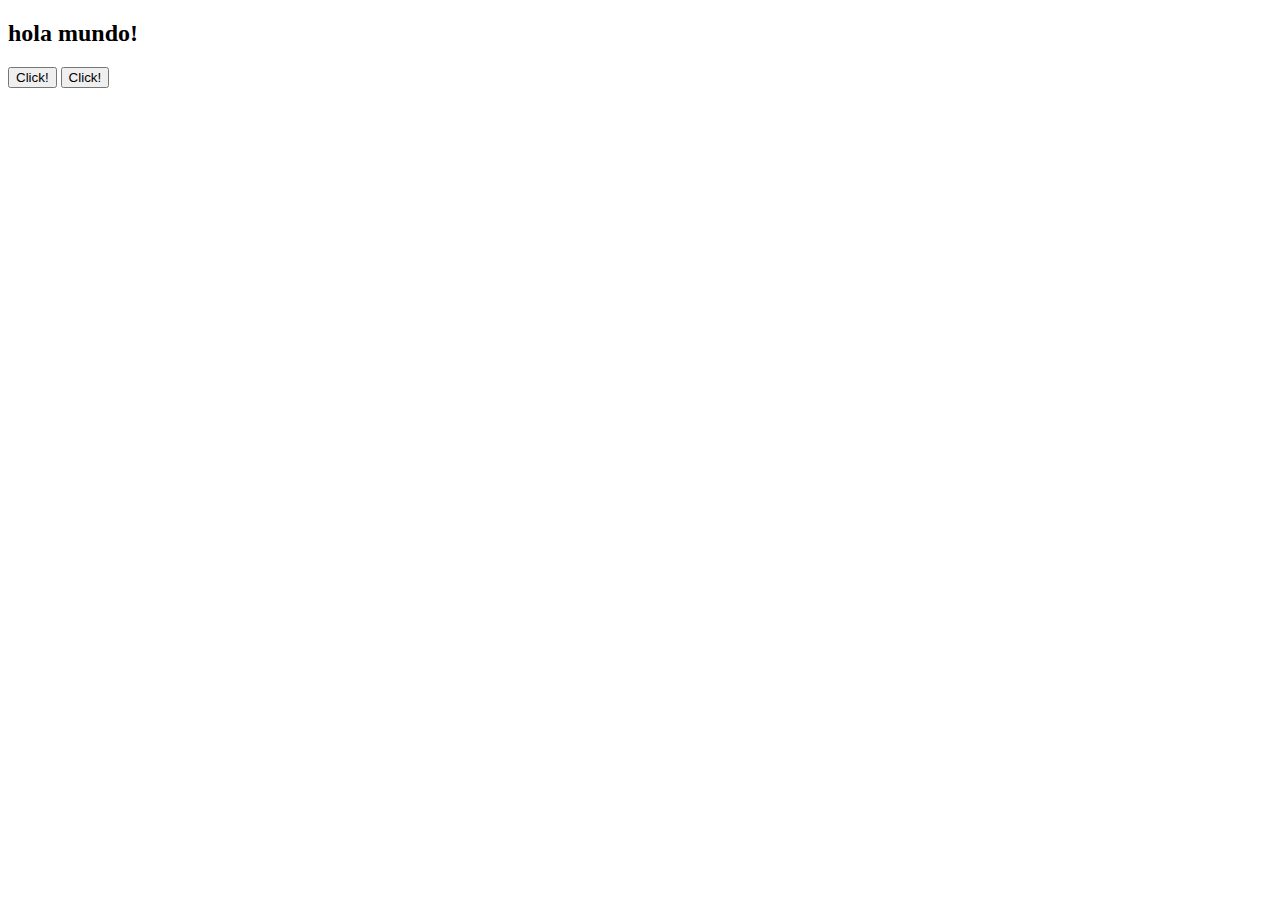
<file: 01.09/index.html>
<!DOCTYPE html>
<html lang="en">
<head>
    <meta charset="UTF-8">
    <meta name="viewport" content="width=device-width, initial-scale=1.0">
    <title>intro a js</title>
    <link rel="stylesheet" href="css/estilos.css">
</head>
<body>
    
    <script> 

        var nombre = ""
        if(nombre == ""){
            document.write("<h2>hola mundo!</h2>")
        }
        else{
            document.write("<h2>hola " + nombre + "!</h2>")
        }

        //alert("hola soy una alerta")

    </script> 
    
    <button onclick="document.write('hola desde boton')">Click!</button>
    <button onclick="saludar()">Click!</button> <!-- forma correcta -->

    <script src="js/script.js"> </script>

    <h1 id="saludo"></h1>

</body>
</html>
</file>
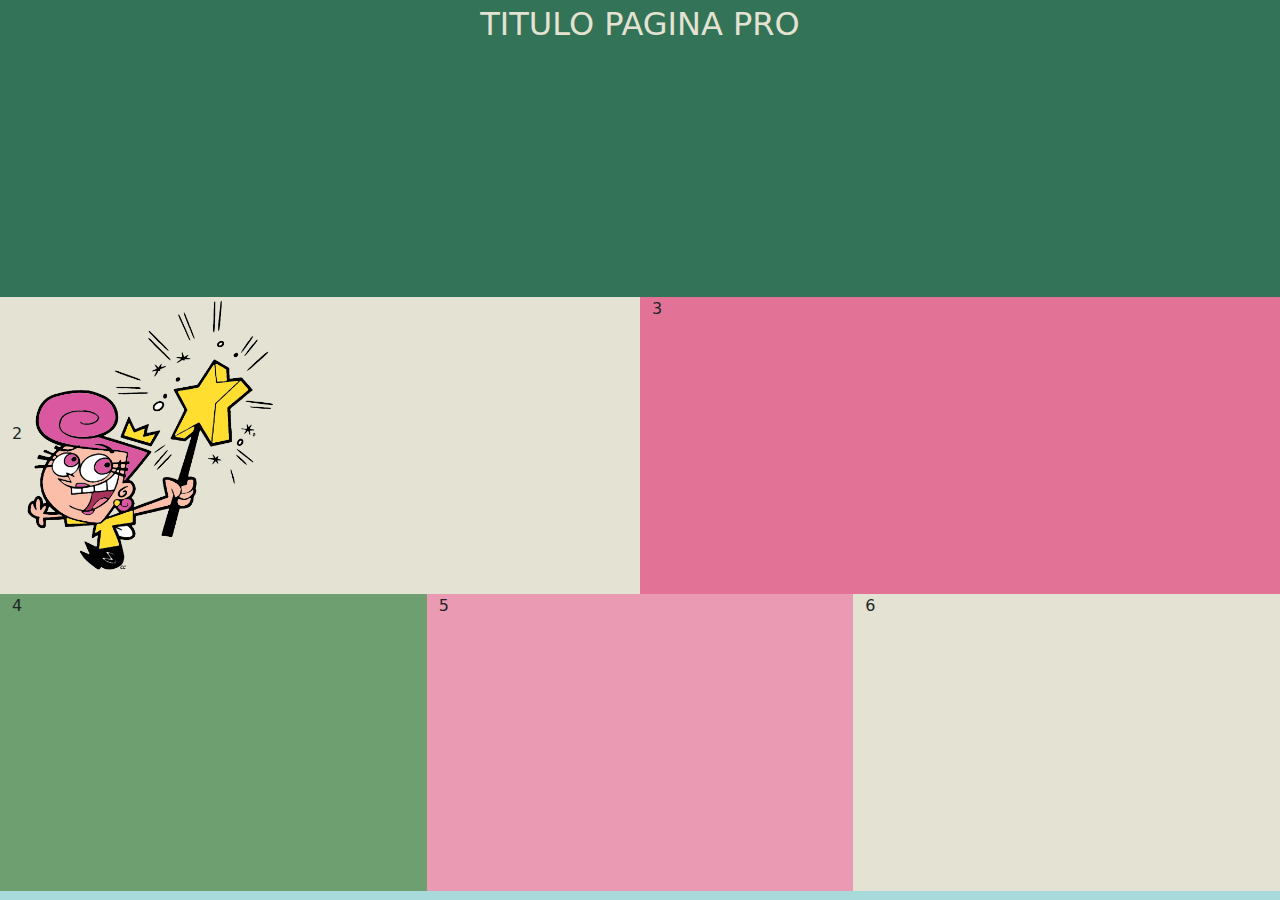
<file: 26.08/index.html>
<!DOCTYPE html>
<html lang="en">

<head>
    <meta charset="UTF-8">
    <meta name="viewport" content="width=device-width, initial-scale=1.0">
    <title>Document</title>
    <link rel="stylesheet" href="css/bootstrap.css">
    <link rel="stylesheet" href="css/misestilos.css">
</head>

<body>
    <div class="container-fluid"> <!-- div.container -->

        <header class="row"> <!-- div.row*3 -->

            <section id="uno" class="col">TITULO PAGINA PRO</section>
        </header>
        <div class="row">

            <section id="dos" class="col">2
                <img src="img/wanda3.png" width="250" alt="">
            </section>
            <section id="tres" class="col">3</section>
        </div>

        <footer class="row">

            <!-- section.col*3 -->
            <section id="cuatro" class="col-xs-12 col-md-4">4</section>
            <section id="cinco" class="col-xs-12 col-md-4">5</section>
            <section id="seis" class="col-xs-12 col-md-4">6</section>
        </footer>
    </div>


    <script src="js/bootstrap.js"></script>
</body>

</html>
</file>
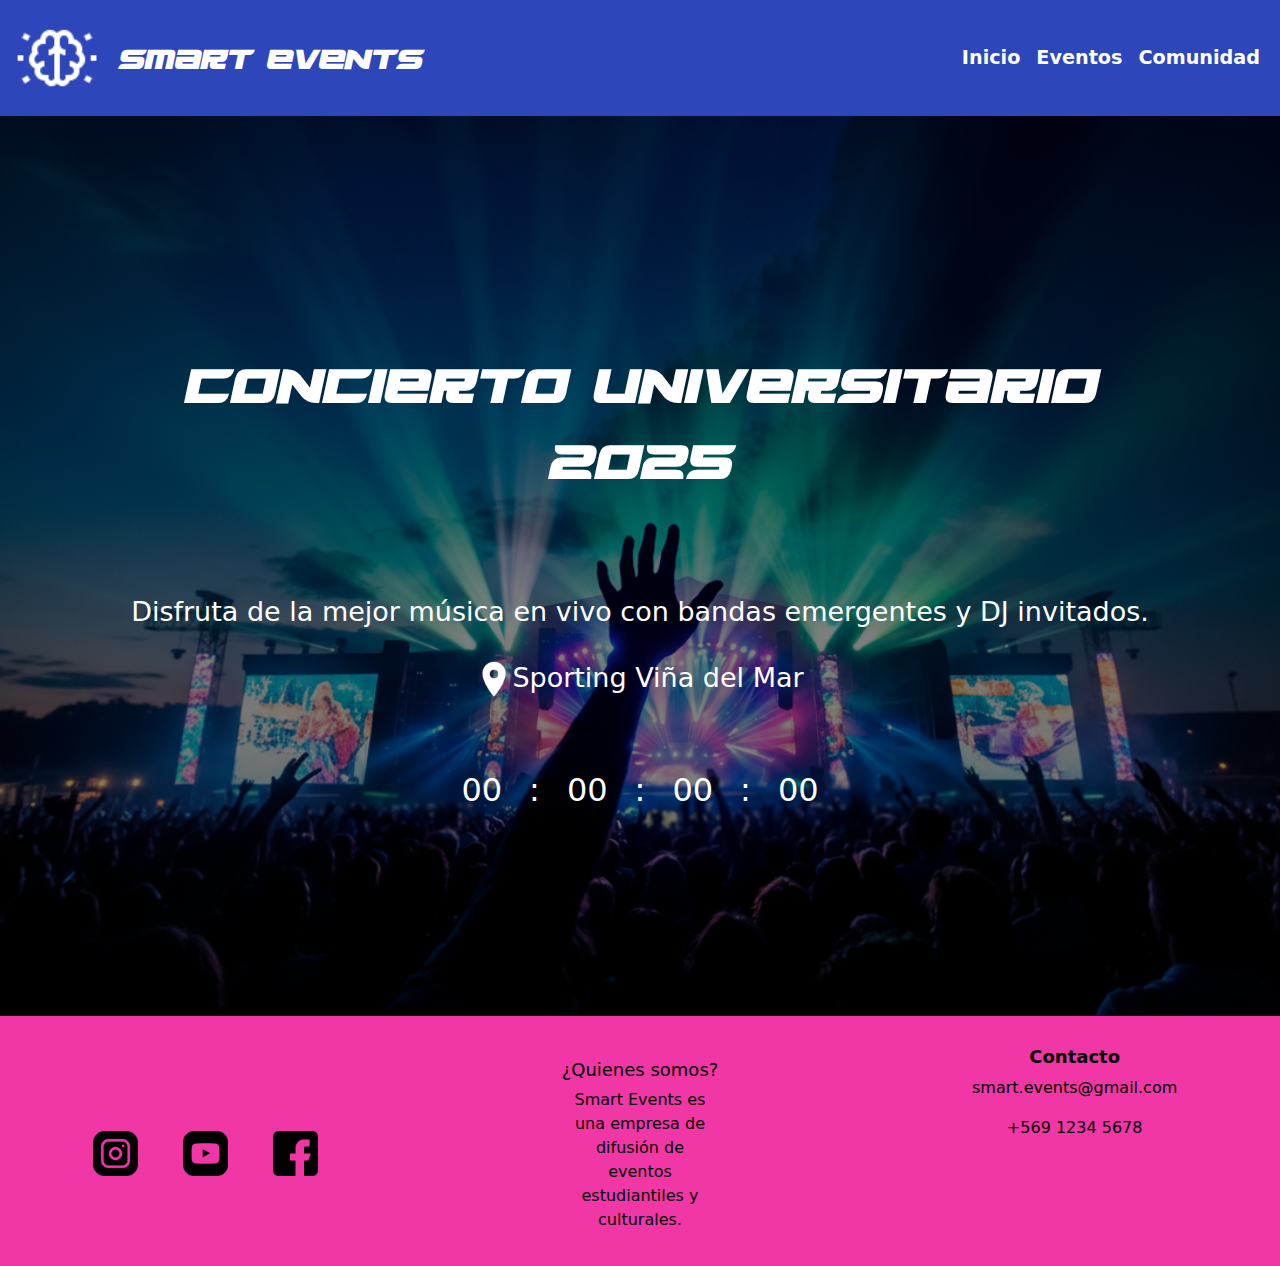
<file: C1.3/index.html>
<!DOCTYPE html>
<html lang="es">
<head>
  <meta charset="utf-8" />
  <meta name="viewport" content="width=device-width, initial-scale=1" />
  <title>Smart Events</title>

  <link
    href="https://cdn.jsdelivr.net/npm/bootstrap@5.3.3/dist/css/bootstrap.min.css"
    rel="stylesheet">

  <link rel="stylesheet" href="css/estilos.css">
</head>
<body>

    <!-------------------------- HEADER ---------------------------->
    <header>
        <nav class="navbar navbar-expand-lg">
            <div class="container-fluid">

                <!-- LOGO -->

                <a class="navbar-brand" href="index.html">
                    <img id="logo" src="img/icons8-creatividad-64.png" alt="logo smart events">
                </a>
                <div id="titulo-header">SMART EVENTS</div>

                <!-- HAMBURGUESA -->
                <button class="navbar-toggler collapsed" type="button" data-bs-toggle="collapse" data-bs-target="#navegacion">
                    <img src="img/icons8-menú-24.png" width="35" alt="boton de menu"> 
                </button>

                <!-- MENU DESPLEGABLE -->
                <div class="collapse navbar-collapse" id="navegacion">
                    <ul id="lista" class="navbar-nav">
                        <li class="item"><a class="nav-link active" href="index.html">Inicio</a></li>
                        <li class="item"><a class="nav-link" href="eventos.html">Eventos</a></li>
                        <li class="item"><a class="nav-link" href="comunidad.html">Comunidad</a></li>
                    </ul>
                </div>
            </div>
 
        </nav>
    </header>

    <!------------------------- HERO ------------------------->

  <section>
    <div class="hero">
      <h1>CONCIERTO UNIVERSITARIO 2025</h1>
      <h3>Disfruta de la mejor música en vivo con bandas emergentes y DJ invitados.
        <br>
        <br>
        <p> <img src="img/ubicacion.png" alt="ubicacion">Sporting Viña del Mar</p>
      </h3>

        <!-- CUENTA REGRESIVA -->
      <div id="cuenta">
        <div class="contador">
          <p id="dias">00</p>
        </div>
        <p class="puntos">:</p>
        <div class="contador">
          <p id="horas">00</p>
        </div>
        <p class="puntos">:</p>
        <div class="contador">
          <p id="minutos">00</p>
        </div>
        <p class="puntos">:</p>
        <div class="contador">
          <p id="segundos">00</p>
        </div>
      </div>
    </div>
  </section>
  <!------------------------- FOOTER ---------------------------->

  <footer>
    <div class="row">
      <div class="col-sm-12 col-md-12 col-lg-4 mt-md-4" id="redes">
        <img src="img/instagram.png" alt="logo instagram">
        <img src="img/youtube.png" alt="logo youtube">
        <img src="img/facebook.png" alt="logo facebook">
      </div>

      <div class="col-sm-12 col-md-6 col-lg-4">
        <h2>¿Quienes somos?</h2>
        <p>Smart Events es una empresa de difusión de eventos estudiantiles y culturales.</p>
      </div>
        <div class="col-sm-12 col-md-6 col-lg-4">
          <h1>Contacto</h1>
          <p>smart.events@gmail.com</p>
          <p>+569 1234 5678</p>
        </div>
    </div>
  </footer>

  <script
    src="https://cdn.jsdelivr.net/npm/bootstrap@5.3.3/dist/js/bootstrap.bundle.min.js">
  </script>

  <script src="js/script.js"></script>
</body>
</html>
</file>
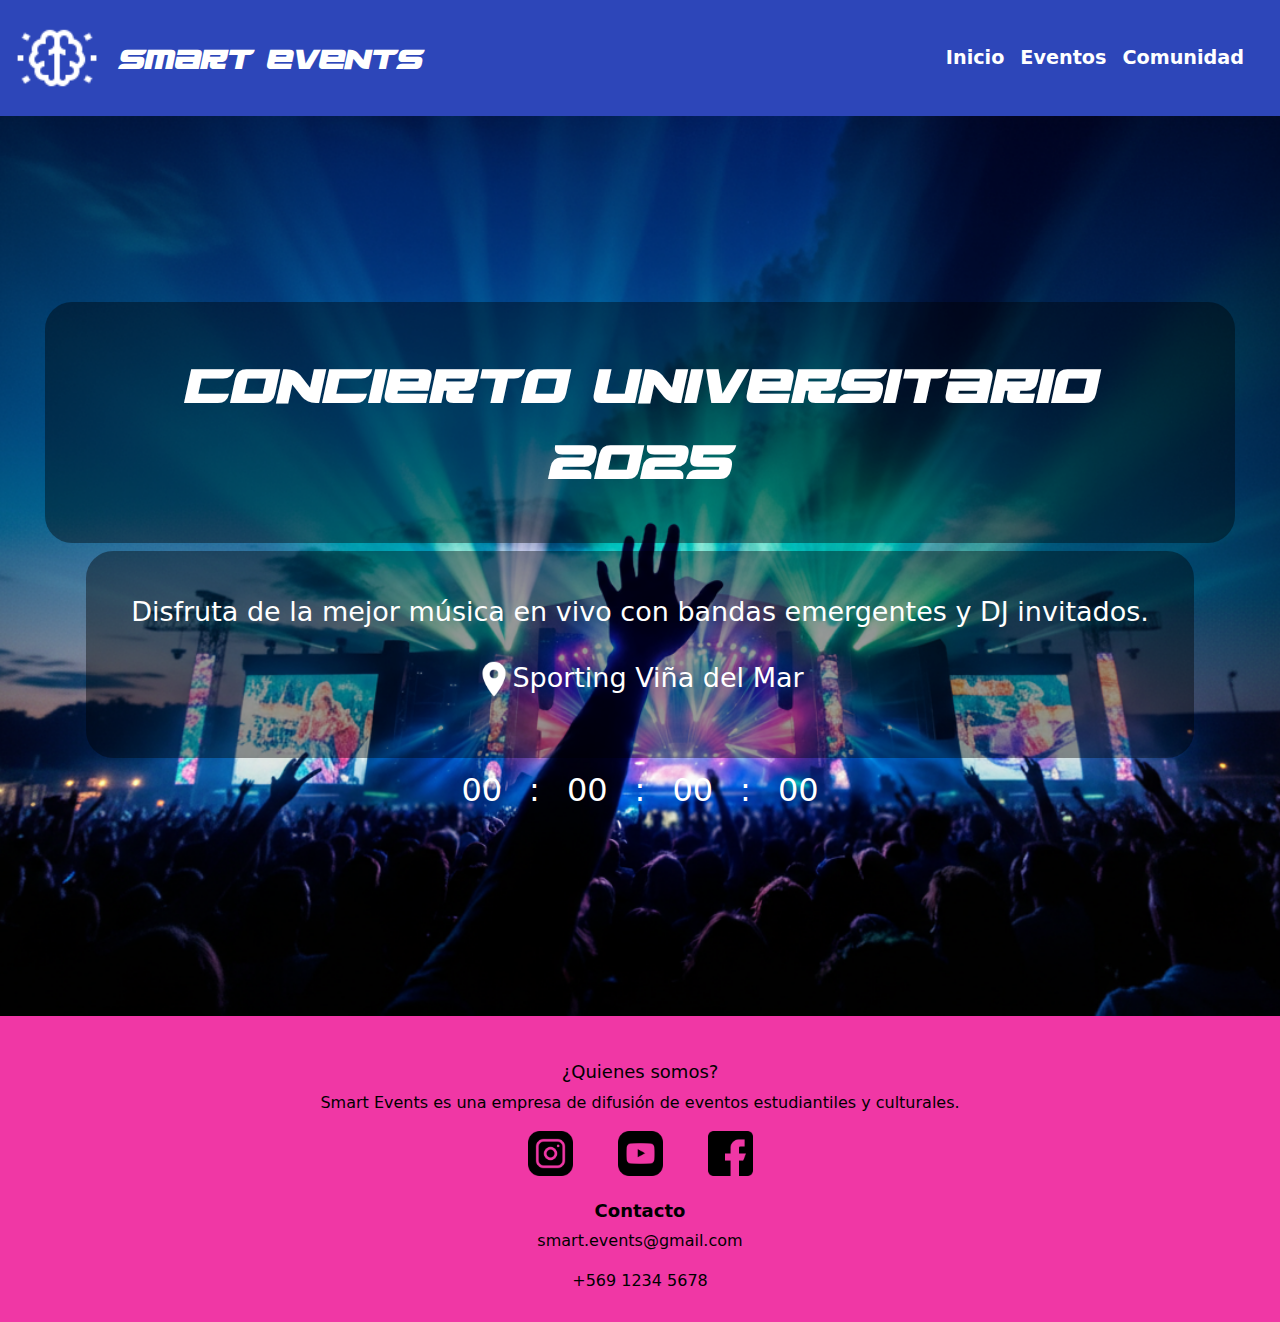
<file: certamen1.2/index.html>
<!DOCTYPE html>
<html lang="es">
<head>
  <meta charset="utf-8" />
  <meta name="viewport" content="width=device-width, initial-scale=1" />
  <title>Smart Events</title>

  <link
    href="https://cdn.jsdelivr.net/npm/bootstrap@5.3.3/dist/css/bootstrap.min.css"
    rel="stylesheet">

  <link rel="stylesheet" href="css/estilos.css">
</head>
<body>

    <!-------------------------- HEADER ---------------------------->
    <header>
        <nav class="navbar navbar-expand-lg">
            <div class="container-fluid">

                <!-- LOGO -->

                <a class="navbar-brand" href="index.html">
                    <img id="logo" src="img/icons8-creatividad-64.png" alt="logo smart events">
                </a>
                <div id="titulo-header">SMART EVENTS</div>

                <!-- HAMBURGUESA -->
                <button class="navbar-toggler collapsed" type="button" data-bs-toggle="collapse" data-bs-target="#navegacion">
                    <img src="img/icons8-menú-24.png" width="35" alt="boton de menu"> 
                </button>

                <!-- MENU DESPLEGABLE -->
                <div class="collapse navbar-collapse" id="navegacion">
                    <ul id="lista" class="navbar-nav">
                        <li class="item"><a class="nav-link active" href="index.html">Inicio</a></li>
                        <li class="item"><a class="nav-link" href="eventos.html">Eventos</a></li>
                        <li class="item"><a class="nav-link" href="comunidad.html">Comunidad</a></li>
                        <li class="item"><a class="nav-link disabled" aria-disabled="true"></a></li>
                    </ul>
                </div>
            </div>
 
        </nav>
    </header>

    <!------------------------- HERO ------------------------->

  <section>
    <div class="hero">
      <h1>CONCIERTO UNIVERSITARIO 2025</h1>
      <h3>Disfruta de la mejor música en vivo con bandas emergentes y DJ invitados.
        <br>
        <br>
        <p> <img src="img/ubicacion.png" alt="ubicacion">Sporting Viña del Mar</p>
      </h3>

        <!-- CUENTA REGRESIVA -->
      <div id="cuenta">
        <div class="contador">
          <p id="dias">00</p>
        </div>
        <p class="puntos">:</p>
        <div class="contador">
          <p id="horas">00</p>
        </div>
        <p class="puntos">:</p>
        <div class="contador">
          <p id="minutos">00</p>
        </div>
        <p class="puntos">:</p>
        <div class="contador">
          <p id="segundos">00</p>
        </div>
      </div>
    </div>
  </section>
  <!------------------------- FOOTER ---------------------------->

  <footer>
    <div>
      <h2>¿Quienes somos?</h2>
      <p>Smart Events es una empresa de difusión de eventos estudiantiles y culturales.</p>
      <div id="redes">
        <img src="img/instagram.png" alt="logo instagram">
        <img src="img/youtube.png" alt="logo youtube">
        <img src="img/facebook.png" alt="logo facebook">
      </div>
      <br>
      <h1>Contacto</h1>
      <p>smart.events@gmail.com</p>
      <p>+569 1234 5678</p>
    </div>
  </footer>

  <script
    src="https://cdn.jsdelivr.net/npm/bootstrap@5.3.3/dist/js/bootstrap.bundle.min.js">
  </script>

  <script src="js/script.js"></script>
</body>
</html>
</file>
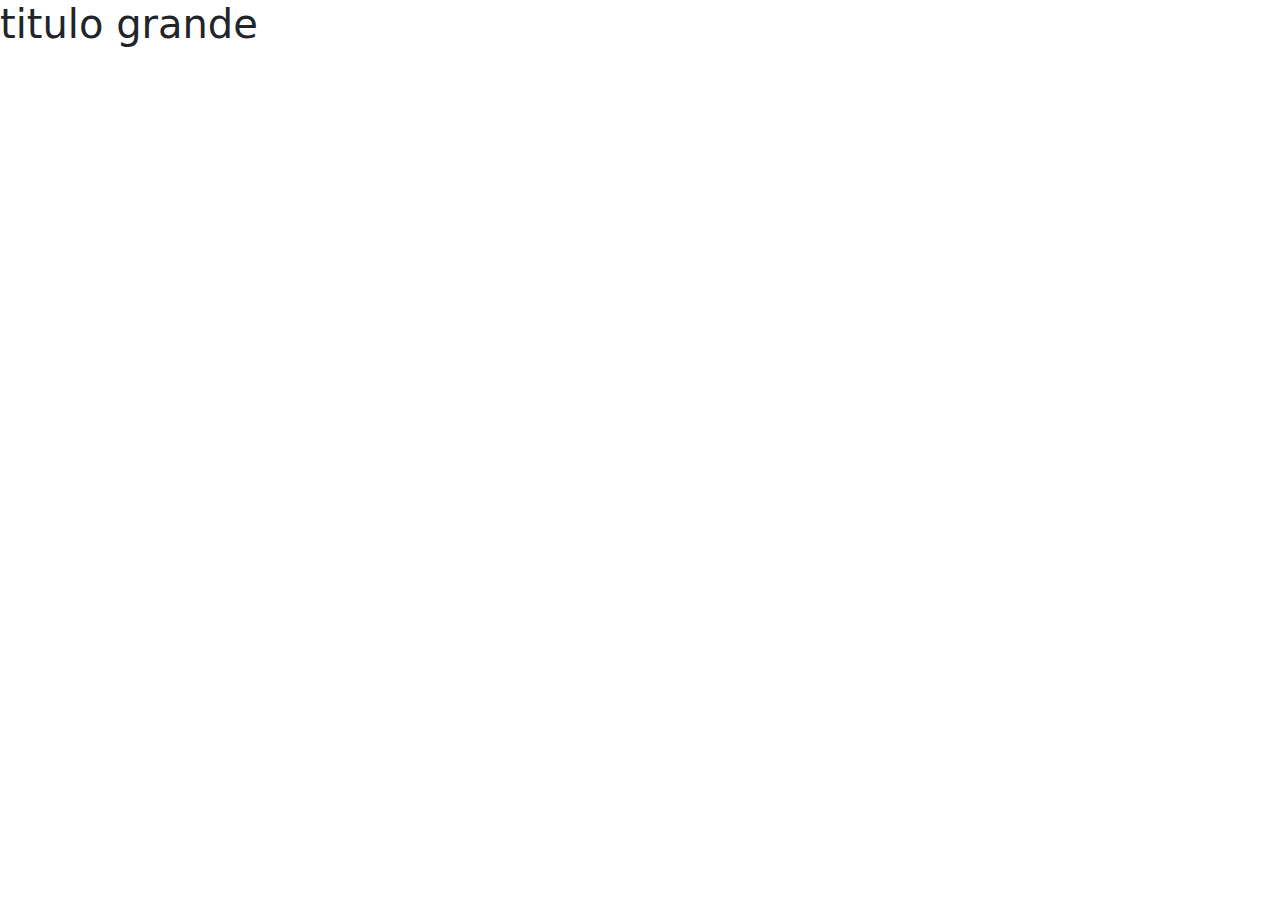
<file: semana4/index.html>
<!DOCTYPE html>
<html lang="en">
<head>
    <meta charset="UTF-8">
    <meta name="viewport" content="width=device-width, initial-scale=1.0">
    <title>Document</title>
    <link rel="stylesheet" href="css/bootstrap.css">
</head>
<body>
    <h1>titulo grande</h1>
    
    <script src="js/bootstrap.js"></script>
</body>
</html>
</file>
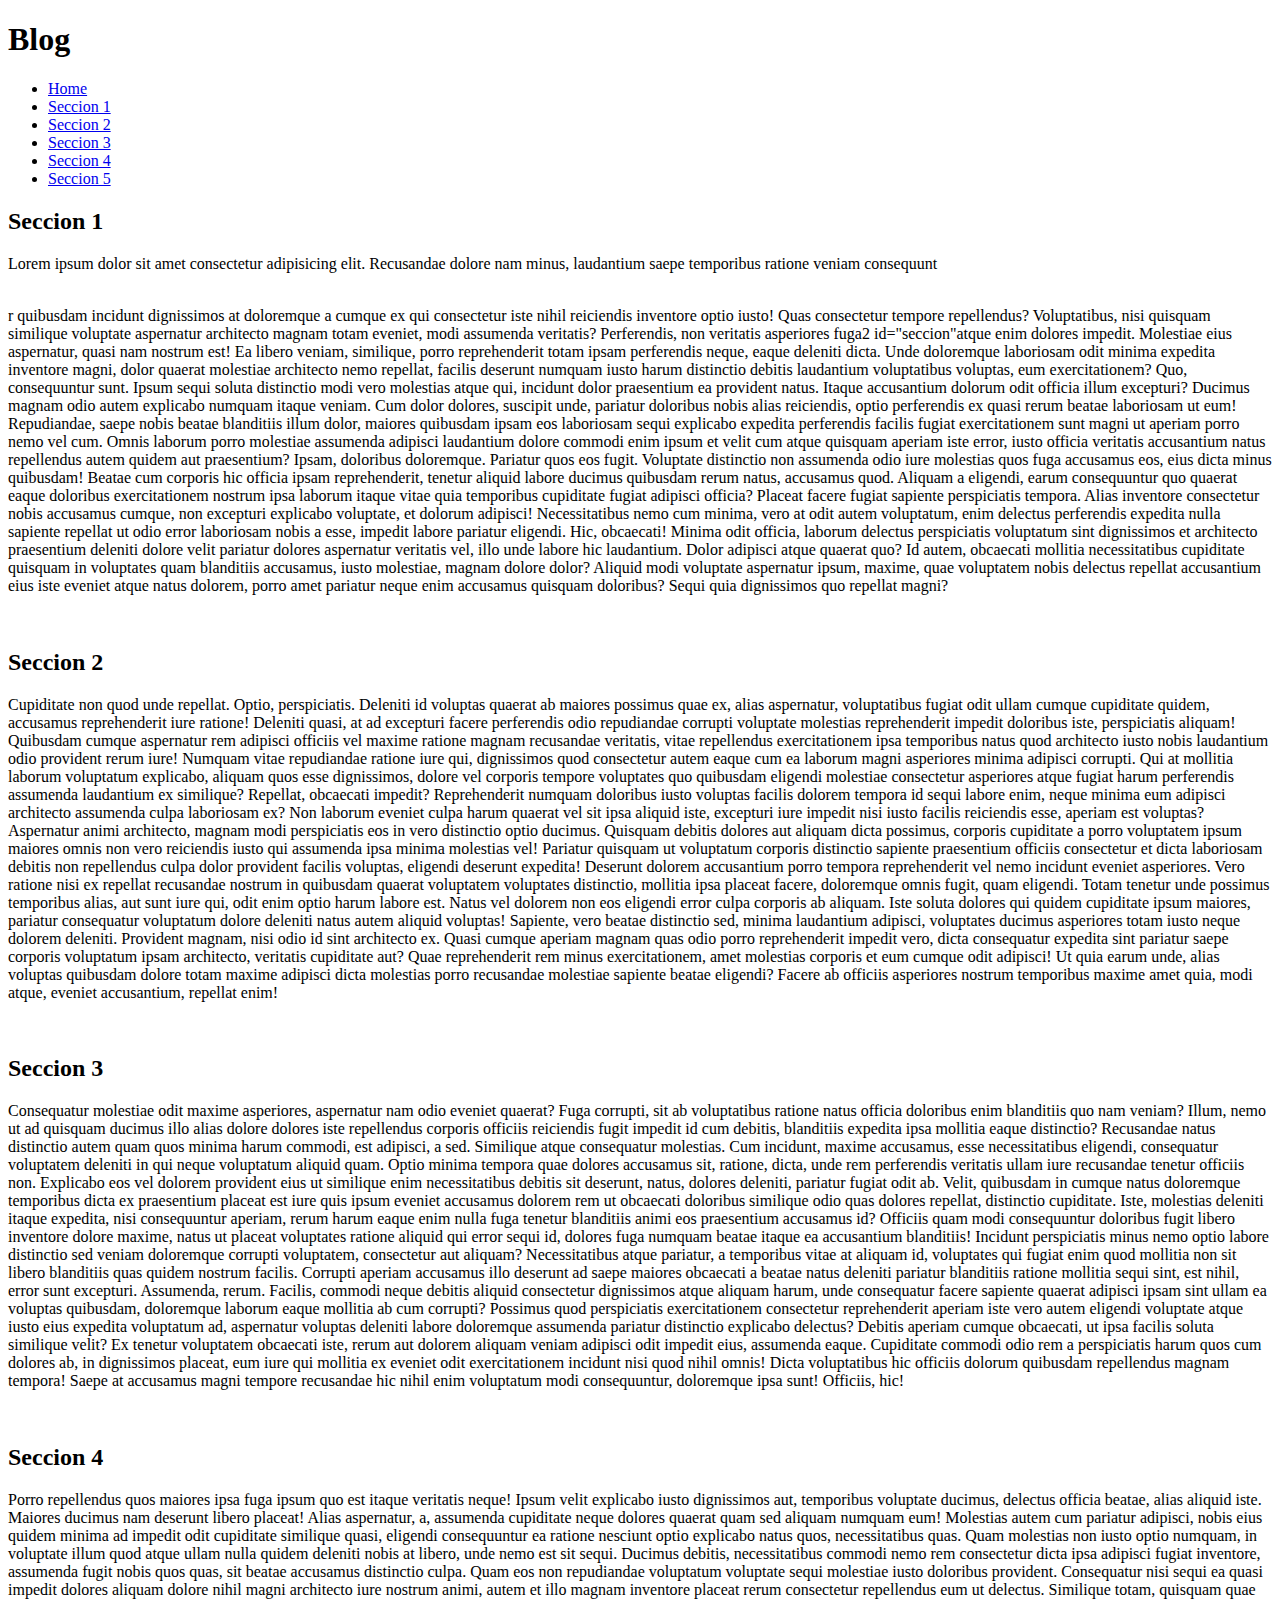
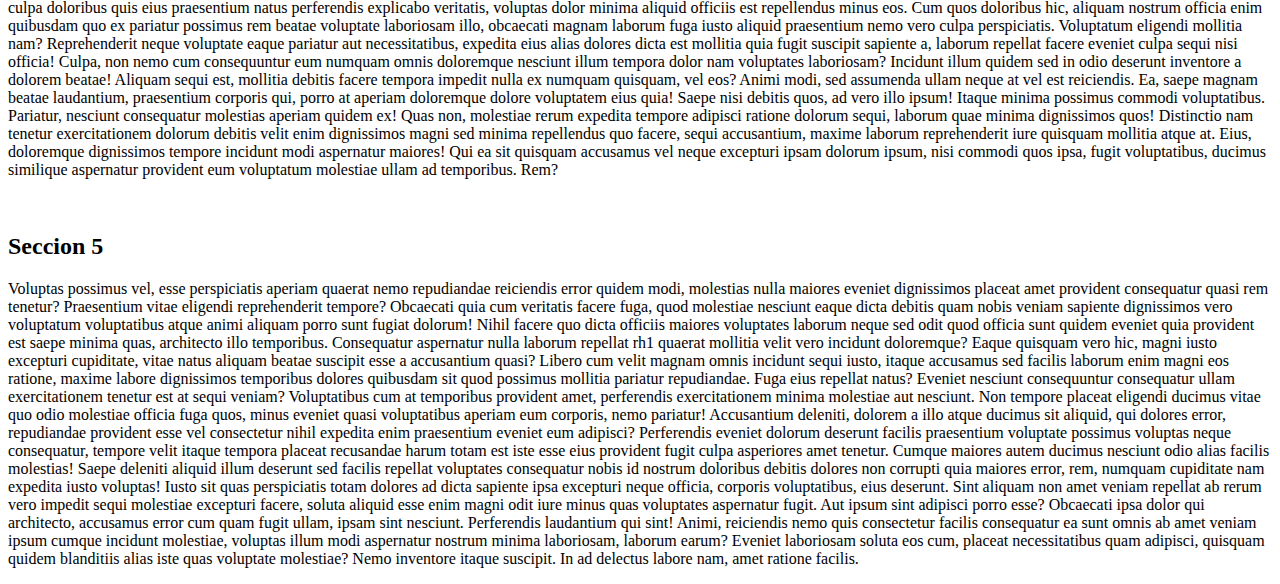
<file: blog.html>
<!DOCTYPE html>
<html lang="en">

<head>
    <meta charset="UTF-8">
    <meta name="viewport" content="width=device-width, initial-scale=1.0">
    <title>Blog</title>
</head>

<body>
    <h1>Blog</h1>

    <ul>
        <li><a href="index.html">Home</a></li>
        <li><a href="#seccion1">Seccion 1</a></li>
        <li><a href="#seccion2">Seccion 2</a></li>
        <li><a href="#seccion3">Seccion 3</a></li>
        <li><a href="#seccion4">Seccion 4</a></li>
        <li><a href="#seccion5">Seccion 5</a></li>
    </ul>
    <h2 id="seccion1"> Seccion 1</h2>
    <p>Lorem ipsum dolor sit amet consectetur adipisicing elit. Recusandae dolore nam minus, laudantium saepe temporibus
        ratione veniam consequunt<li></li>r quibusdam incidunt dignissimos at doloremque a cumque ex qui consectetur
        iste nihil
        reiciendis inventore optio iusto! Quas consectetur tempore repellendus? Voluptatibus, nisi quisquam similique
        voluptate aspernatur architecto magnam totam eveniet, modi assumenda veritatis? Perferendis, non veritatis
        asperiores fuga2 id="seccion"atque enim dolores impedit. Molestiae eius aspernatur, quasi nam nostrum est! Ea
        libero veniam,
        similique, porro reprehenderit totam ipsam perferendis neque, eaque deleniti dicta. Unde doloremque laboriosam
        odit minima expedita inventore magni, dolor quaerat molestiae architecto nemo repellat, facilis deserunt numquam
        iusto harum distinctio debitis laudantium voluptatibus voluptas, eum exercitationem? Quo, consequuntur sunt.
        Ipsum sequi soluta distinctio modi vero molestias atque qui, incidunt dolor praesentium ea provident natus.
        Itaque accusantium dolorum odit officia illum excepturi? Ducimus magnam odio autem explicabo numquam itaque
        veniam. Cum dolor dolores, suscipit unde, pariatur doloribus nobis alias reiciendis, optio perferendis ex quasi
        rerum beatae laboriosam ut eum! Repudiandae, saepe nobis beatae blanditiis illum dolor, maiores quibusdam ipsam
        eos laboriosam sequi explicabo expedita perferendis facilis fugiat exercitationem sunt magni ut aperiam porro
        nemo vel cum. Omnis laborum porro molestiae assumenda adipisci laudantium dolore commodi enim ipsum et velit cum
        atque quisquam aperiam iste error, iusto officia veritatis accusantium natus repellendus autem quidem aut
        praesentium? Ipsam, doloribus doloremque. Pariatur quos eos fugit. Voluptate distinctio non assumenda odio iure
        molestias quos fuga accusamus eos, eius dicta minus quibusdam! Beatae cum corporis hic officia ipsam
        reprehenderit, tenetur aliquid labore ducimus quibusdam rerum natus, accusamus quod. Aliquam a eligendi, earum
        consequuntur quo quaerat eaque doloribus exercitationem nostrum ipsa laborum itaque vitae quia temporibus
        cupiditate fugiat adipisci officia? Placeat facere fugiat sapiente perspiciatis tempora. Alias inventore
        consectetur nobis accusamus cumque, non excepturi explicabo voluptate, et dolorum adipisci! Necessitatibus nemo
        cum minima, vero at odit autem voluptatum, enim delectus perferendis expedita nulla sapiente repellat ut odio
        error laboriosam nobis a esse, impedit labore pariatur eligendi. Hic, obcaecati! Minima odit officia, laborum
        delectus perspiciatis voluptatum sint dignissimos et architecto praesentium deleniti dolore velit pariatur
        dolores aspernatur veritatis vel, illo unde labore hic laudantium. Dolor adipisci atque quaerat quo? Id autem,
        obcaecati mollitia necessitatibus cupiditate quisquam in voluptates quam blanditiis accusamus, iusto molestiae,
        magnam dolore dolor? Aliquid modi voluptate aspernatur ipsum, maxime, quae voluptatem nobis delectus repellat
        accusantium eius iste eveniet atque natus dolorem, porro amet pariatur neque enim accusamus quisquam doloribus?
        Sequi quia dignissimos quo repellat magni?</p>
    <br>
    <h2 id="seccion2"> Seccion 2</h2>
    <p>Cupiditate non quod unde repellat. Optio, perspiciatis. Deleniti id voluptas quaerat ab maiores possimus quae ex,
        alias aspernatur, voluptatibus fugiat odit ullam cumque cupiditate quidem, accusamus reprehenderit iure ratione!
        Deleniti quasi, at ad excepturi facere perferendis odio repudiandae corrupti voluptate molestias reprehenderit
        impedit doloribus iste, perspiciatis aliquam! Quibusdam cumque aspernatur rem adipisci officiis vel maxime
        ratione magnam recusandae veritatis, vitae repellendus exercitationem ipsa temporibus natus quod architecto
        iusto nobis laudantium odio provident rerum iure! Numquam vitae repudiandae ratione iure qui, dignissimos quod
        consectetur autem eaque cum ea laborum magni asperiores minima adipisci corrupti. Qui at mollitia laborum
        voluptatum explicabo, aliquam quos esse dignissimos, dolore vel corporis tempore voluptates quo quibusdam
        eligendi molestiae consectetur asperiores atque fugiat harum perferendis assumenda laudantium ex similique?
        Repellat, obcaecati impedit? Reprehenderit numquam doloribus iusto voluptas facilis dolorem tempora id sequi
        labore enim, neque minima eum adipisci architecto assumenda culpa laboriosam ex? Non laborum eveniet culpa harum
        quaerat vel sit ipsa aliquid iste, excepturi iure impedit nisi iusto facilis reiciendis esse, aperiam est
        voluptas? Aspernatur animi architecto, magnam modi perspiciatis eos in vero distinctio optio ducimus. Quisquam
        debitis dolores aut aliquam dicta possimus, corporis cupiditate a porro voluptatem ipsum maiores omnis non vero
        reiciendis iusto qui assumenda ipsa minima molestias vel! Pariatur quisquam ut voluptatum corporis distinctio
        sapiente praesentium officiis consectetur et dicta laboriosam debitis non repellendus culpa dolor provident
        facilis voluptas, eligendi deserunt expedita! Deserunt dolorem accusantium porro tempora reprehenderit vel nemo
        incidunt eveniet asperiores. Vero ratione nisi ex repellat recusandae nostrum in quibusdam quaerat voluptatem
        voluptates distinctio, mollitia ipsa placeat facere, doloremque omnis fugit, quam eligendi. Totam tenetur unde
        possimus temporibus alias, aut sunt iure qui, odit enim optio harum labore est. Natus vel dolorem non eos
        eligendi error culpa corporis ab aliquam. Iste soluta dolores qui quidem cupiditate ipsum maiores, pariatur
        consequatur voluptatum dolore deleniti natus autem aliquid voluptas! Sapiente, vero beatae distinctio sed,
        minima laudantium adipisci, voluptates ducimus asperiores totam iusto neque dolorem deleniti. Provident magnam,
        nisi odio id sint architecto ex. Quasi cumque aperiam magnam quas odio porro reprehenderit impedit vero, dicta
        consequatur expedita sint pariatur saepe corporis voluptatum ipsam architecto, veritatis cupiditate aut? Quae
        reprehenderit rem minus exercitationem, amet molestias corporis et eum cumque odit adipisci! Ut quia earum unde,
        alias voluptas quibusdam dolore totam maxime adipisci dicta molestias porro recusandae molestiae sapiente beatae
        eligendi? Facere ab officiis asperiores nostrum temporibus maxime amet quia, modi atque, eveniet accusantium,
        repellat enim!</p>
    <br>
    <h2 id="seccion3"> Seccion 3</h2>
    <p>Consequatur molestiae odit maxime asperiores, aspernatur nam odio eveniet quaerat? Fuga corrupti, sit ab
        voluptatibus ratione natus officia doloribus enim blanditiis quo nam veniam? Illum, nemo ut ad quisquam ducimus
        illo alias dolore dolores iste repellendus corporis officiis reiciendis fugit impedit id cum debitis, blanditiis
        expedita ipsa mollitia eaque distinctio? Recusandae natus distinctio autem quam quos minima harum commodi, est
        adipisci, a sed. Similique atque consequatur molestias. Cum incidunt, maxime accusamus, esse necessitatibus
        eligendi, consequatur voluptatem deleniti in qui neque voluptatum aliquid quam. Optio minima tempora quae
        dolores accusamus sit, ratione, dicta, unde rem perferendis veritatis ullam iure recusandae tenetur officiis
        non. Explicabo eos vel dolorem provident eius ut similique enim necessitatibus debitis sit deserunt, natus,
        dolores deleniti, pariatur fugiat odit ab. Velit, quibusdam in cumque natus doloremque temporibus dicta ex
        praesentium placeat est iure quis ipsum eveniet accusamus dolorem rem ut obcaecati doloribus similique odio quas
        dolores repellat, distinctio cupiditate. Iste, molestias deleniti itaque expedita, nisi consequuntur aperiam,
        rerum harum eaque enim nulla fuga tenetur blanditiis animi eos praesentium accusamus id? Officiis quam modi
        consequuntur doloribus fugit libero inventore dolore maxime, natus ut placeat voluptates ratione aliquid qui
        error sequi id, dolores fuga numquam beatae itaque ea accusantium blanditiis! Incidunt perspiciatis minus nemo
        optio labore distinctio sed veniam doloremque corrupti voluptatem, consectetur aut aliquam? Necessitatibus atque
        pariatur, a temporibus vitae at aliquam id, voluptates qui fugiat enim quod mollitia non sit libero blanditiis
        quas quidem nostrum facilis. Corrupti aperiam accusamus illo deserunt ad saepe maiores obcaecati a beatae natus
        deleniti pariatur blanditiis ratione mollitia sequi sint, est nihil, error sunt excepturi. Assumenda, rerum.
        Facilis, commodi neque debitis aliquid consectetur dignissimos atque aliquam harum, unde consequatur facere
        sapiente quaerat adipisci ipsam sint ullam ea voluptas quibusdam, doloremque laborum eaque mollitia ab cum
        corrupti? Possimus quod perspiciatis exercitationem consectetur reprehenderit aperiam iste vero autem eligendi
        voluptate atque iusto eius expedita voluptatum ad, aspernatur voluptas deleniti labore doloremque assumenda
        pariatur distinctio explicabo delectus? Debitis aperiam cumque obcaecati, ut ipsa facilis soluta similique
        velit? Ex tenetur voluptatem obcaecati iste, rerum aut dolorem aliquam veniam adipisci odit impedit eius,
        assumenda eaque. Cupiditate commodi odio rem a perspiciatis harum quos cum dolores ab, in dignissimos placeat,
        eum iure qui mollitia ex eveniet odit exercitationem incidunt nisi quod nihil omnis! Dicta voluptatibus hic
        officiis dolorum quibusdam repellendus magnam tempora! Saepe at accusamus magni tempore recusandae hic nihil
        enim voluptatum modi consequuntur, doloremque ipsa sunt! Officiis, hic!</p>
    <br>
    <h2 id="seccion4"> Seccion 4</h2>
    <p>Porro repellendus quos maiores ipsa fuga ipsum quo est itaque veritatis neque! Ipsum velit explicabo iusto
        dignissimos aut, temporibus voluptate ducimus, delectus officia beatae, alias aliquid iste. Maiores ducimus nam
        deserunt libero placeat! Alias aspernatur, a, assumenda cupiditate neque dolores quaerat quam sed aliquam
        numquam eum! Molestias autem cum pariatur adipisci, nobis eius quidem minima ad impedit odit cupiditate
        similique quasi, eligendi consequuntur ea ratione nesciunt optio explicabo natus quos, necessitatibus quas. Quam
        molestias non iusto optio numquam, in voluptate illum quod atque ullam nulla quidem deleniti nobis at libero,
        unde nemo est sit sequi. Ducimus debitis, necessitatibus commodi nemo rem consectetur dicta ipsa adipisci fugiat
        inventore, assumenda fugit nobis quos quas, sit beatae accusamus distinctio culpa. Quam eos non repudiandae
        voluptatum voluptate sequi molestiae iusto doloribus provident. Consequatur nisi sequi ea quasi impedit dolores
        aliquam dolore nihil magni architecto iure nostrum animi, autem et illo magnam inventore placeat rerum
        consectetur repellendus eum ut delectus. Similique totam, quisquam quae culpa doloribus quis eius praesentium
        natus perferendis explicabo veritatis, voluptas dolor minima aliquid officiis est repellendus minus eos. Cum
        quos doloribus hic, aliquam nostrum officia enim quibusdam quo ex pariatur possimus rem beatae voluptate
        laboriosam illo, obcaecati magnam laborum fuga iusto aliquid praesentium nemo vero culpa perspiciatis.
        Voluptatum eligendi mollitia nam? Reprehenderit neque voluptate eaque pariatur aut necessitatibus, expedita eius
        alias dolores dicta est mollitia quia fugit suscipit sapiente a, laborum repellat facere eveniet culpa sequi
        nisi officia! Culpa, non nemo cum consequuntur eum numquam omnis doloremque nesciunt illum tempora dolor nam
        voluptates laboriosam? Incidunt illum quidem sed in odio deserunt inventore a dolorem beatae! Aliquam sequi est,
        mollitia debitis facere tempora impedit nulla ex numquam quisquam, vel eos? Animi modi, sed assumenda ullam
        neque at vel est reiciendis. Ea, saepe magnam beatae laudantium, praesentium corporis qui, porro at aperiam
        doloremque dolore voluptatem eius quia! Saepe nisi debitis quos, ad vero illo ipsum! Itaque minima possimus
        commodi voluptatibus. Pariatur, nesciunt consequatur molestias aperiam quidem ex! Quas non, molestiae rerum
        expedita tempore adipisci ratione dolorum sequi, laborum quae minima dignissimos quos! Distinctio nam tenetur
        exercitationem dolorum debitis velit enim dignissimos magni sed minima repellendus quo facere, sequi
        accusantium, maxime laborum reprehenderit iure quisquam mollitia atque at. Eius, doloremque dignissimos tempore
        incidunt modi aspernatur maiores! Qui ea sit quisquam accusamus vel neque excepturi ipsam dolorum ipsum, nisi
        commodi quos ipsa, fugit voluptatibus, ducimus similique aspernatur provident eum voluptatum molestiae ullam ad
        temporibus. Rem?</p>
    <br>

    <h2 id="seccion5"> Seccion 5</h2>
    <p>Voluptas possimus vel, esse perspiciatis aperiam quaerat nemo repudiandae reiciendis error quidem modi, molestias
        nulla maiores eveniet dignissimos placeat amet provident consequatur quasi rem tenetur? Praesentium vitae
        eligendi reprehenderit tempore? Obcaecati quia cum veritatis facere fuga, quod molestiae nesciunt eaque dicta
        debitis quam nobis veniam sapiente dignissimos vero voluptatum voluptatibus atque animi aliquam porro sunt
        fugiat dolorum! Nihil facere quo dicta officiis maiores voluptates laborum neque sed odit quod officia sunt
        quidem eveniet quia provident est saepe minima quas, architecto illo temporibus. Consequatur aspernatur nulla
        laborum repellat rh1
        quaerat mollitia velit vero incidunt doloremque? Eaque quisquam vero hic, magni iusto
        excepturi cupiditate, vitae natus aliquam beatae suscipit esse a accusantium quasi? Libero cum velit magnam
        omnis incidunt sequi iusto, itaque accusamus sed facilis laborum enim magni eos ratione, maxime labore
        dignissimos temporibus dolores quibusdam sit quod possimus mollitia pariatur repudiandae. Fuga eius repellat
        natus? Eveniet nesciunt consequuntur consequatur ullam exercitationem tenetur est at sequi veniam? Voluptatibus
        cum at temporibus provident amet, perferendis exercitationem minima molestiae aut nesciunt. Non tempore placeat
        eligendi ducimus vitae quo odio molestiae officia fuga quos, minus eveniet quasi voluptatibus aperiam eum
        corporis, nemo pariatur! Accusantium deleniti, dolorem a illo atque ducimus sit aliquid, qui dolores error,
        repudiandae provident esse vel consectetur nihil expedita enim praesentium eveniet eum adipisci? Perferendis
        eveniet dolorum deserunt facilis praesentium voluptate possimus voluptas neque consequatur, tempore velit itaque
        tempora placeat recusandae harum totam est iste esse eius provident fugit culpa asperiores amet tenetur. Cumque
        maiores autem ducimus nesciunt odio alias facilis molestias! Saepe deleniti aliquid illum deserunt sed facilis
        repellat voluptates consequatur nobis id nostrum doloribus debitis dolores non corrupti quia maiores error, rem,
        numquam cupiditate nam expedita iusto voluptas! Iusto sit quas perspiciatis totam dolores ad dicta sapiente ipsa
        excepturi neque officia, corporis voluptatibus, eius deserunt. Sint aliquam non amet veniam repellat ab rerum
        vero impedit sequi molestiae excepturi facere, soluta aliquid esse enim magni odit iure minus quas voluptates
        aspernatur fugit. Aut ipsum sint adipisci porro esse? Obcaecati ipsa dolor qui architecto, accusamus error cum
        quam fugit ullam, ipsam sint nesciunt. Perferendis laudantium qui sint! Animi, reiciendis nemo quis consectetur
        facilis consequatur ea sunt omnis ab amet veniam ipsum cumque incidunt molestiae, voluptas illum modi aspernatur
        nostrum minima laboriosam, laborum earum? Eveniet laboriosam soluta eos cum, placeat necessitatibus quam
        adipisci, quisquam quidem blanditiis alias iste quas voluptate molestiae? Nemo inventore itaque suscipit. In ad
        delectus labore nam, amet ratione facilis.</p>

</body>

</html>
</file>
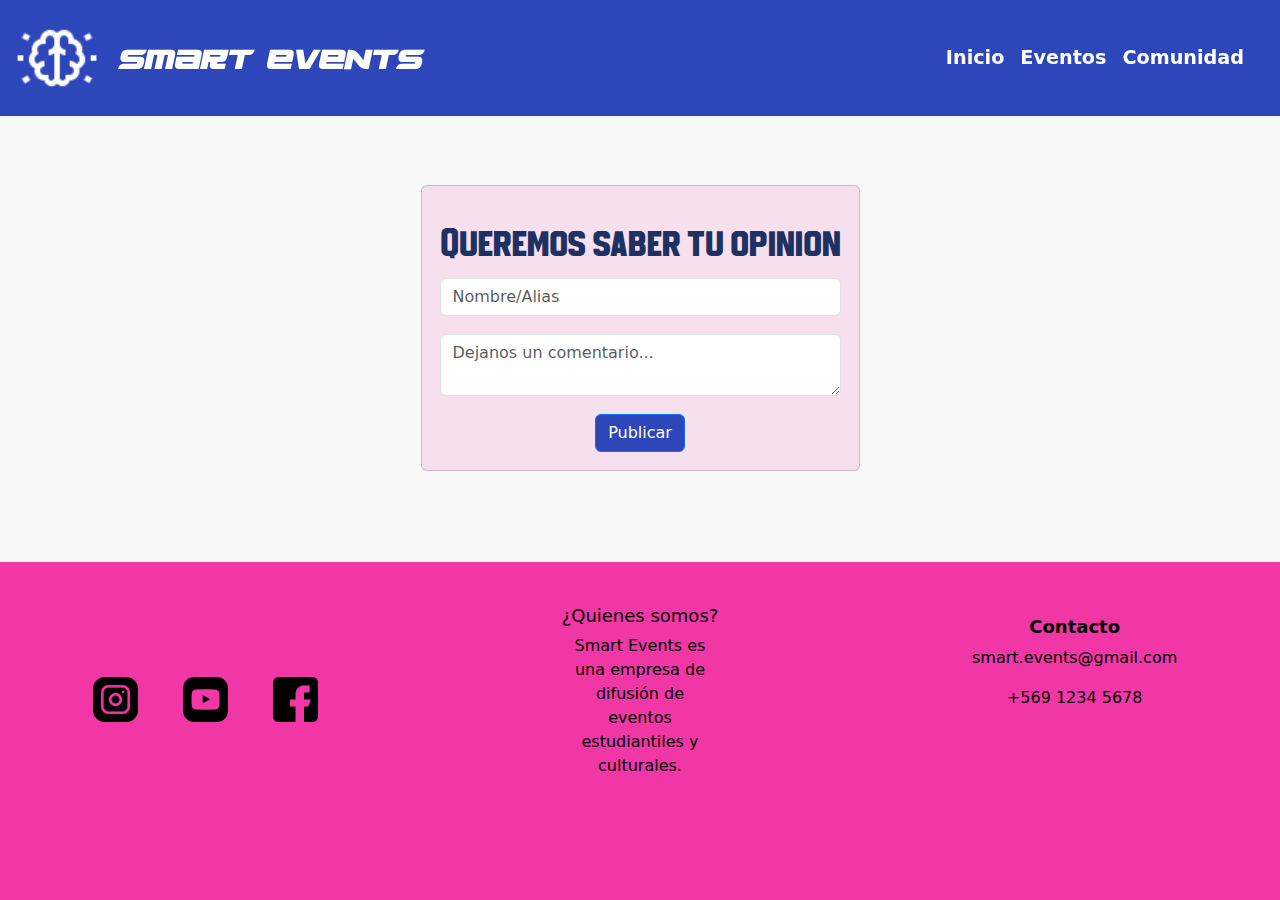
<file: C1.3/comunidad.html>
<!DOCTYPE html>
<html lang="en">
<head>
    <meta charset="UTF-8">
    <meta name="viewport" content="width=device-width, initial-scale=1.0">
    <title>Comunidad</title>
      <link
    href="https://cdn.jsdelivr.net/npm/bootstrap@5.3.3/dist/css/bootstrap.min.css"
    rel="stylesheet">
    <link rel="stylesheet" href="css/estilos.css">
    <link rel="stylesheet" href="css/estilosComunidad.css">
</head>
<body>
    <!-------------------------- HEADER ---------------------------->
    <header>
        <nav class="navbar navbar-expand-lg sticky-top">
            <div class="container-fluid">

                <!-- LOGO -->

                <a class="navbar-brand" href="index.html">
                    <img id="logo" src="img/icons8-creatividad-64.png" alt="logo smart events">
                </a>
                <div id="titulo-header">SMART EVENTS</div>

                <!-- HAMBURGUESA -->
                <button class="navbar-toggler collapsed" type="button" data-bs-toggle="collapse" data-bs-target="#navegacion">
                    <img src="img/icons8-menú-24.png" width="35" alt="boton de menu">  
                </button>

                <!-- MENU DESPLEGABLE -->
                <div class="collapse navbar-collapse" id="navegacion">
                    <ul id="lista" class="navbar-nav">
                        <li class="item"><a class="nav-link active" href="index.html">Inicio</a></li>
                        <li class="item"><a class="nav-link" href="eventos.html">Eventos</a></li>
                        <li class="item"><a class="nav-link" href="comunidad.html">Comunidad</a></li>
                        <li class="item"><a class="nav-link disabled" aria-disabled="true"></a></li>
                    </ul>
                </div>
            </div>
 
        </nav>
    </header>

    <!---------------- COMENTARIOS DE LA COMUNIDAD ------------->
    <section id="comentarios">
        <div class="row g-4">
            <ul class=" d-flex col-sm-12 col-md-6 col-xl-4">
            </ul>
        </div>
        <div id="formulario">
            <div class="card">
                <h1>Queremos saber tu opinion</h1>
                <div id="comentario">
                    <input id="nombre" type="text" class="form-control" placeholder="Nombre/Alias" required>
                    <textarea id="mensaje" class="form-control" placeholder="Dejanos un comentario..." maxlength="500" required></textarea>
                    <button id="boton" type="submit" class="btn btn-primary">Publicar</button>
                </div>
            </div>
        </div>
    </section>

  <!------------------------- FOOTER ---------------------------->

  <footer>
    <div class="row">
        
    <div class="col-sm-12 col-md-12 col-lg-4 mt-md-4" id="redes">
        <img src="img/instagram.png" alt="logo instagram">
        <img src="img/youtube.png" alt="logo youtube">
        <img src="img/facebook.png" alt="logo facebook">
    </div>
      <div class="col-sm-12 col-md-6 col-lg-4">
        <h2>¿Quienes somos?</h2>
        <p>Smart Events es una empresa de difusión de eventos estudiantiles y culturales.</p>
      </div>
        <div class="col-sm-12 col-md-6 col-lg-4 mt-md-4">
          <h1>Contacto</h1>
          <p>smart.events@gmail.com</p>
          <p>+569 1234 5678</p>
        </div>
    </div>
  </footer>

    

    <script
        src="https://cdn.jsdelivr.net/npm/bootstrap@5.3.3/dist/js/bootstrap.bundle.min.js">
    </script>

    <script src="js/script.js"></script>
</body>
</html>
</file>
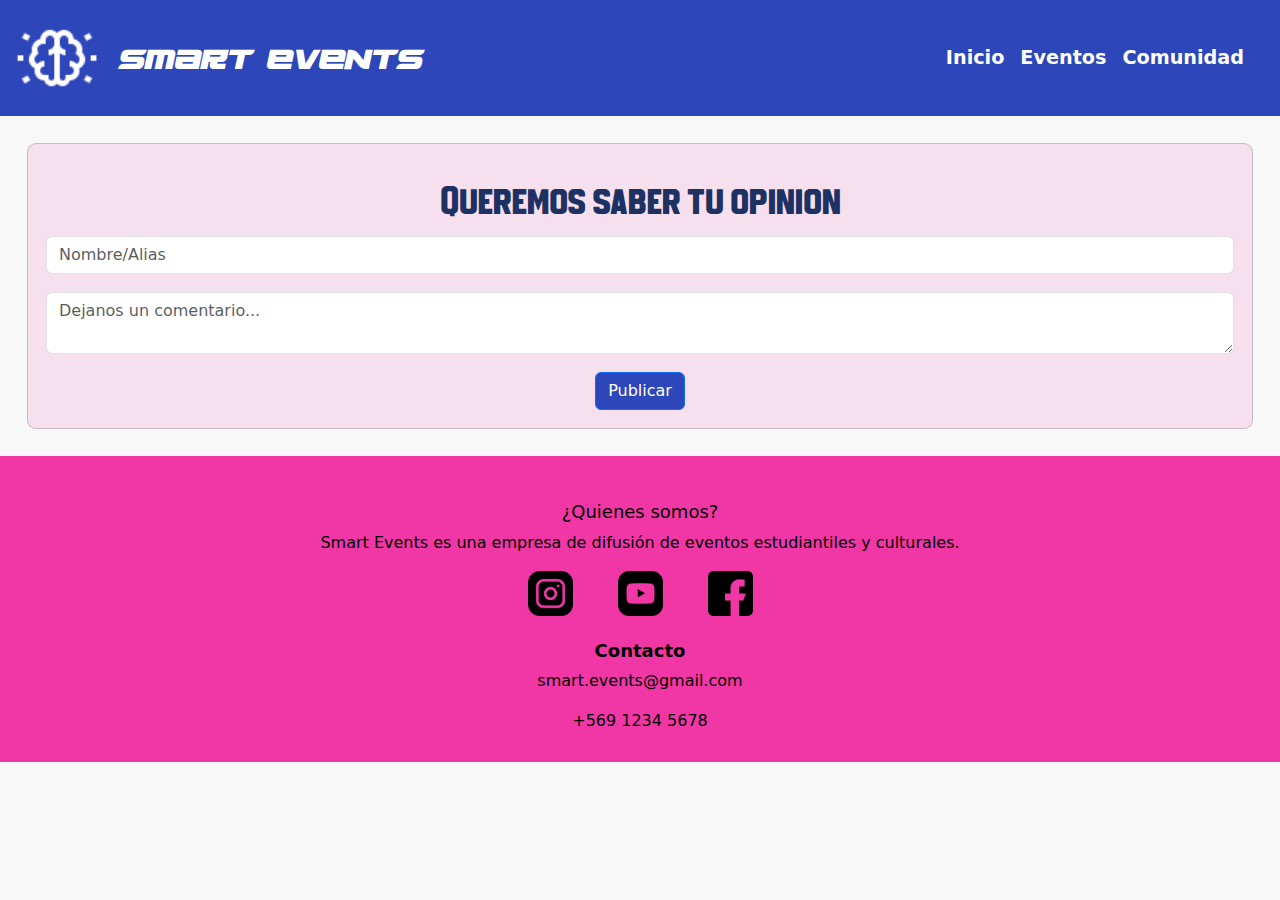
<file: certamen1.2/comunidad.html>
<!DOCTYPE html>
<html lang="en">
<head>
    <meta charset="UTF-8">
    <meta name="viewport" content="width=device-width, initial-scale=1.0">
    <title>Comunidad</title>
      <link
    href="https://cdn.jsdelivr.net/npm/bootstrap@5.3.3/dist/css/bootstrap.min.css"
    rel="stylesheet">
    <link rel="stylesheet" href="css/estilos.css">
    <link rel="stylesheet" href="css/estilosComunidad.css">
</head>
<body>
    <!-------------------------- HEADER ---------------------------->
    <header>
        <nav class="navbar navbar-expand-lg sticky-top">
            <div class="container-fluid">

                <!-- LOGO -->

                <a class="navbar-brand" href="index.html">
                    <img id="logo" src="img/icons8-creatividad-64.png" alt="logo smart events">
                </a>
                <div id="titulo-header">SMART EVENTS</div>

                <!-- HAMBURGUESA -->
                <button class="navbar-toggler collapsed" type="button" data-bs-toggle="collapse" data-bs-target="#navegacion">
                    <img src="img/icons8-menú-24.png" width="35" alt="boton de menu">  
                </button>

                <!-- MENU DESPLEGABLE -->
                <div class="collapse navbar-collapse" id="navegacion">
                    <ul id="lista" class="navbar-nav">
                        <li class="item"><a class="nav-link active" href="index.html">Inicio</a></li>
                        <li class="item"><a class="nav-link" href="eventos.html">Eventos</a></li>
                        <li class="item"><a class="nav-link" href="comunidad.html">Comunidad</a></li>
                        <li class="item"><a class="nav-link disabled" aria-disabled="true"></a></li>
                    </ul>
                </div>
            </div>
 
        </nav>
    </header>

    <!-- -->
    <section id="comentarios">

        <ul>
        </ul>

        <div class="card">
            <h1>Queremos saber tu opinion</h1>
            <div id="comentario">
                <input id="nombre" type="text" class="form-control" placeholder="Nombre/Alias" required>
                <textarea id="mensaje" class="form-control" placeholder="Dejanos un comentario..." maxlength="500" required></textarea>
                <button id="boton" type="submit" class="btn btn-primary">Publicar</button>
            </div>
        </div>
    </section>
    
    <!------------------------- FOOTER ---------------------------->

    <footer>
        <div>
        <h2>¿Quienes somos?</h2>
        <p>Smart Events es una empresa de difusión de eventos estudiantiles y culturales.</p>
        <div id="redes">
            <img src="img/instagram.png" alt="logo instagram">
            <img src="img/youtube.png" alt="logo youtube">
            <img src="img/facebook.png" alt="logo facebook">
        </div>
        <br>
        <h1>Contacto</h1>
        <p>smart.events@gmail.com</p>
        <p>+569 1234 5678</p>
        </div>
    </footer>

    

    <script
        src="https://cdn.jsdelivr.net/npm/bootstrap@5.3.3/dist/js/bootstrap.bundle.min.js">
    </script>

    <script src="js/script.js"></script>
</body>
</html>
</file>
<file: 01.09/css/estilos.css>
.rojo{
    
}
</file>
<file: 26.08/css/misestilos.css>
body {
    background-color: #a8dadc;
}

.container {
    background-color: #f1faee;
}

.row {
    height: 33vh;
}

footer {
    height: 34vh;
}

#uno {
    background-color: #337357;
    text-align: center;
    color: #e4e3d3;
    font-size: xx-large;

}

#dos {
    background-color: #e4e3d3;
}

#tres {
    background-color: #e27396;
}

#seis {
    background-color: #e4e3d3;
}

#cinco {
    background-color: #ea9ab2;
}

#cuatro {
    background-color: #6d9f71;
}
</file>
<file: C1.3/css/estilos.css>
*{
    padding: 0;
    margin: 0;
    box-sizing: border-box;
}

body{
    background-color: #F8F8F8;
    font-family: system-ui, -apple-system, BlinkMacSystemFont, 'Segoe UI', Roboto, Oxygen, Ubuntu, Cantarell, 'Open Sans', 'Helvetica Neue', sans-serif;
    overflow-x: hidden;
    display: flex;
    flex-direction: column;
}

/* MENU DE NAVEGACION */

header{
    background-color: #2D46B9;
    position: sticky;
    top: 0;
    z-index: 10;
}

#titulo-header{
    display: flex;
    justify-items: center;
    align-items: center;
    font-family: "Neon";
    color: white;
    font-size: 4vh;
}

#lista{
    display: flex;
    margin-left: auto;
    align-items: center;
}

#lista a{
    color: white;
    font-size: larger;
    font-weight: 700;
    text-decoration: none;
}

#lista a:hover{
    color: #F037A5
}

#logo{
    width: 10vh;
    height: auto;
}

/* HERO */

.hero{
    display: flex;
    flex-direction: column;
    width: 100%;
    height: 100vh;
    justify-content: center;
    align-items: center;
    overflow: hidden;
    background-image: url(../img/concierto2.png);
    background-size: cover;
    background-position: center;
    background-color: rgba(0,0,0,0.5);
    background-blend-mode: darken;
}

@font-face {
    font-family: "Neon";
    src: url(../fonts/Neon\ AI\ Italic.otf);
}

.hero h1{
    color: white;
    font-family:"Neon";
    text-align: center;
    font-size: 7vh;
    padding: 5vh;
    margin-right: 5vh;
    margin-left: 5vh;
}

.hero h3{
    color: white;
    text-align: center;
    font-weight: 500;
    font-size: 3vh;
    padding: 5vh;
    margin-right: 5vh;
    margin-left: 5vh;
}

.hero h3 img{
    width: 4vh;
}

/* CUENTA REGRESIVA */

#cuenta{
    display: flex;
    gap: 3vh;
}

#cuenta p{
    display: flex;
    gap: 15%;
    color: white;
    font-weight: 500;
    font-size: xx-large;
}

.puntos{
    display: flex;
    color: white;
    font-weight: 500;
    font-size: x-large;
}

/* FOOTER */

footer{
    background-color: #F037A5;
    padding: 2vh 0;
    height: 100%;
}

footer h2{
    color: black;
    display: flex;
    text-align: center;
    justify-content: center;
    padding-top: 6%;
    font-size: large;
}

footer p{
    color: black;
    display: flex;
    justify-content: center;
    text-align: center;
    font-size: medium;
    font-weight: 400;
    padding-left: 15vh;
    padding-right: 15vh;
}

footer h1{
    color: black;
    display: flex;
    text-align: center;
    justify-content: center;
    font-size: large;
    font-weight: 600;
    padding-top: 3%;
}

#redes{
    display: flex;
    gap: 5vh;
    justify-content: center;
    align-items: center;
}

#redes img{
    height: 5vh;
}
</file>
<file: certamen1.2/css/estilos.css>
*{
    padding: 0;
    margin: 0;
    box-sizing: border-box;
}

body{
    background-color: #F8F8F8;
    font-family: system-ui, -apple-system, BlinkMacSystemFont, 'Segoe UI', Roboto, Oxygen, Ubuntu, Cantarell, 'Open Sans', 'Helvetica Neue', sans-serif;

}

/* MENU DE NAVEGACION */

header{
    background-color: #2D46B9;
}

#titulo-header{
    display: flex;
    justify-items: center;
    align-items: center;
    font-family: "Neon";
    color: white;
    font-size: 4vh;
}

#lista{
    display: flex;
    margin-left: auto;
    align-items: center;
}

#lista a{
    color: white;
    font-size: larger;
    font-weight: 700;
    text-decoration: none;
}

#lista a:hover{
    color: #F037A5
}

#logo{
    width: 10vh;
    height: auto;
}

/* HERO */

.hero{
    display: flex;
    flex-direction: column;
    width: 100%;
    height: 100vh;
    justify-content: center;
    align-items: center;
    overflow: hidden;
    background-image: url(../img/concierto2.png);
    background-size: cover;
    background-position: center;
}

@font-face {
    font-family: "Neon";
    src: url(../fonts/Neon\ AI\ Italic.otf);
}

.hero h1{
    color: white;
    font-family:"Neon";
    text-align: center;
    font-size: 7vh;
    background-color: rgba(0, 0, 0, 0.400);
    border-radius: 3vh;
    padding: 5vh;
    margin-right: 5vh;
    margin-left: 5vh;
}

.hero h3{
    color: white;
    text-align: center;
    font-size: 3vh;
    font-weight: 500;
    background-color: rgba(0, 0, 0, 0.400);
    border-radius: 3vh;
    padding: 5vh;
    margin-right: 5vh;
    margin-left: 5vh;
}

.hero h3 img{
    width: 4vh;
}

/* CUENTA REGRESIVA */

#cuenta{
    display: flex;
    gap: 3vh;
}

#cuenta p{
    display: flex;
    gap: 15%;
    color: white;
    font-weight: 500;
    font-size: xx-large;
}

.puntos{
    display: flex;
    color: white;
    font-weight: 500;
    font-size: x-large;
}

/* FOOTER */

footer{
    background-color: #F037A5;
    height: 100%;
    padding-bottom: 1%;
}

footer h2{
    color: black;
    display: flex;
    text-align: center;
    justify-content: center;
    padding-top: 5vh;
    font-size: large;
}

footer p{
    color: black;
    display: flex;
    justify-content: center;
    text-align: center;
    font-size: medium;
    font-weight: 400;
    padding-left: 15vh;
    padding-right: 15vh;
}

footer h1{
    color: black;
    display: flex;
    text-align: center;
    justify-content: center;
    font-size: large;
    font-weight: 600;
}

#redes{
    display: flex;
    gap: 5vh;
    justify-content: center;
}

#redes img{
    height: 5vh;
}
</file>
<file: C1.3/css/estilosComunidad.css>
@font-face {
    font-family: "Urban";
    src: url(../fonts/Urban\ Shadow\ Sans\ Serif.otf);
}

html, body {
  height: 100%;
  margin: 0;
}

body {
  display: flex;
  flex-direction: column;
}

#formulario{
    justify-items: center;
    padding-bottom: 5%;
}

.card{
    padding: 2vh;
    margin: 3vh;
    background-color: #f037a61e;
}

.card h1{
    text-align: center;
    padding-top: 2vh;
    font-family: "Urban";
    color: #1E3163;
}

#comentario{
    display: flex;
    align-items: center;
    justify-content: center;
    flex-direction: column;
    gap: 2vh;
}

#comentario button{
    background-color: #2D46B9;
}

#nombreEstilo{
    color:#1E3163;
    font-weight: 700;
}

#comentarios ul{
    align-items: center;
    padding-left: 0;
}

#comentarios ul {
  display: flex;
  align-items: center;
  padding: 1%;
  gap: 2vh;
  width: 100%;
}

#comentarios li {
  display: flex;
}
</file>
<file: certamen1.2/css/estilosComunidad.css>
@font-face {
    font-family: "Urban";
    src: url(../fonts/Urban\ Shadow\ Sans\ Serif.otf);
}

.card{
    padding: 2vh;
    margin: 3vh;
    background-color: #f037a61e;
    border-radius: 1vh;
}

.card h1{
    text-align: center;
    padding-top: 2vh;
    font-family: "Urban";
    color: #1E3163;
}

#comentario{
    display: flex;
    align-items: center;
    justify-content: center;
    flex-direction: column;
    gap: 2vh;
}

#comentario button{
    background-color: #2D46B9;
}

#nombreEstilo{
    color:#1E3163;
    font-weight: 700;
}

#comentarios ul{
    align-items: center;
    padding-left: 0;
}
</file>
